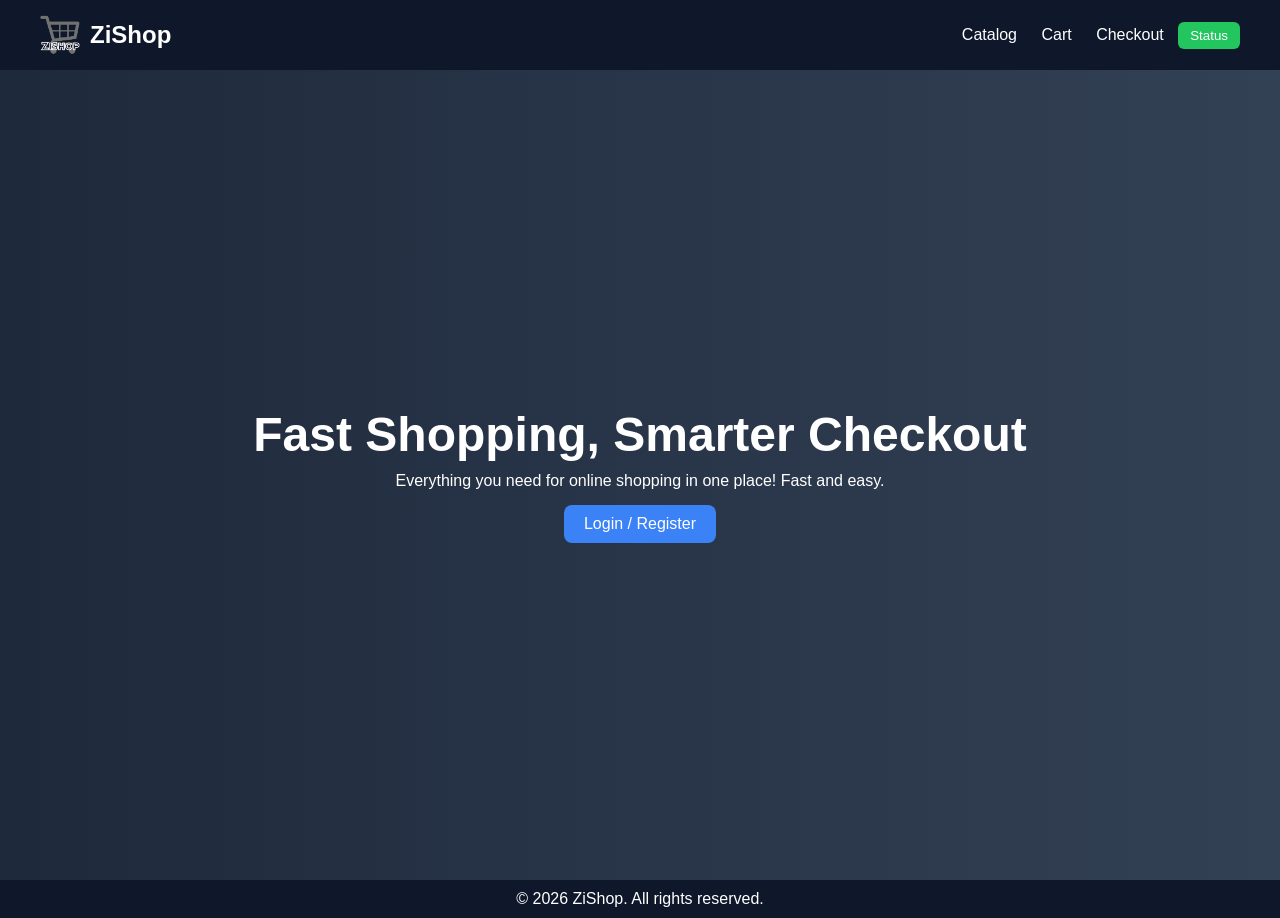
<file: index.html>
<!DOCTYPE html>
<html lang="en">
<head>
  <meta charset="UTF-8">
  <title>ZiShop</title>
  <link rel="stylesheet" href="style.css">
</head>
<body>

<header>
	<div class="logo">
		<img src="ZISHOPLOGO.png" alt="ZiShop Logo">
		<span>ZiShop</span>
	</div>
  <nav>
    <a href="catalog.html">Catalog</a>
    <a href="cart.html">Cart</a>
    <a href="checkout.html">Checkout</a>
    <button class="status-btn">Status</button>
  </nav>
</header>

<main class="hero">
  <div class="hero-text">
    <h1>Fast Shopping, Smarter Checkout</h1>
    <p>Everything you need for online shopping in one place! Fast and easy.</p>
    <a href="login.html" class="btn">Login / Register</a>
  </div>
</main>

<footer>
  <p>© 2026 ZiShop. All rights reserved.</p>
</footer>

</body>
</html>
</file>
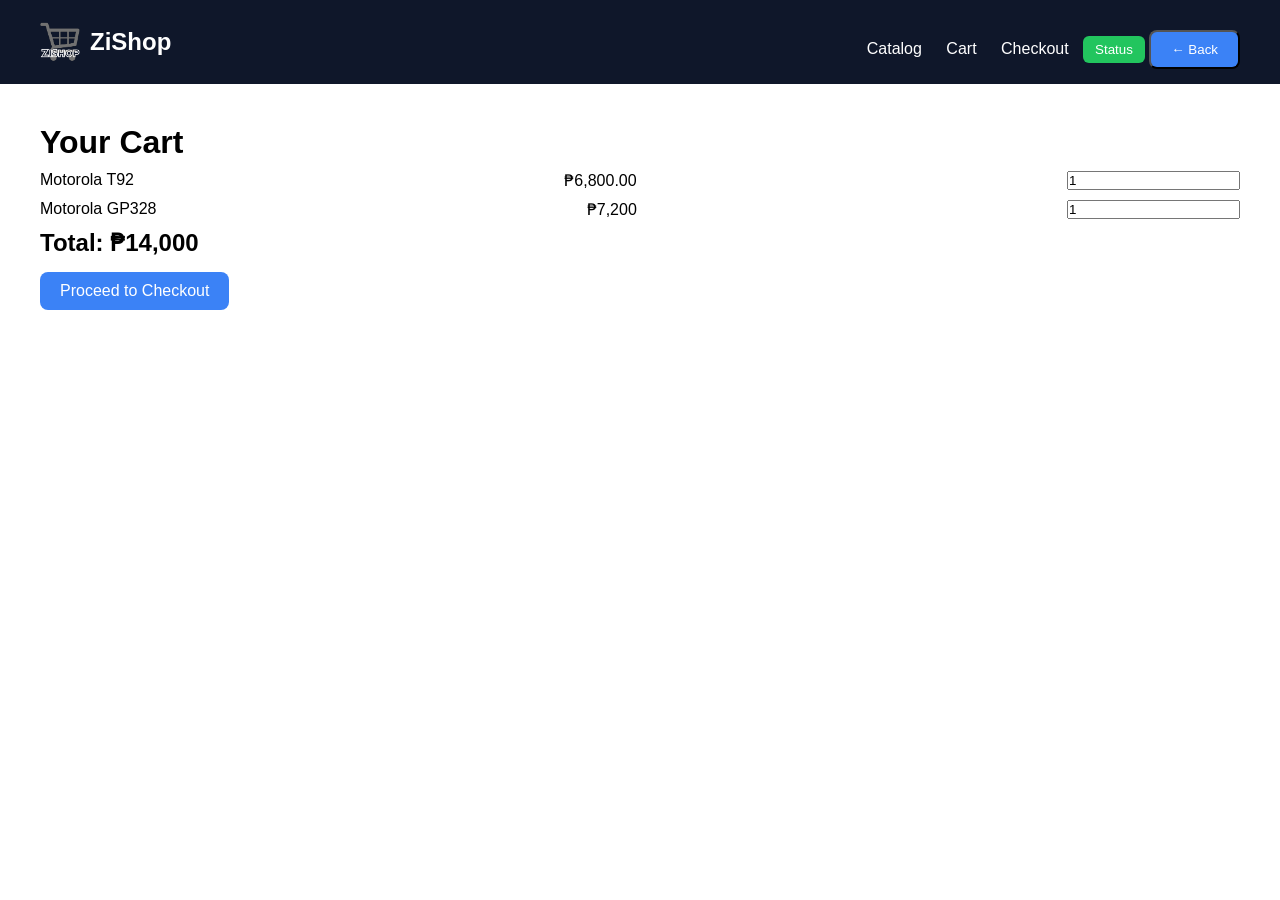
<file: cart.html>
<!DOCTYPE html>
<html lang="en">
<head>
  <meta charset="UTF-8">
  <title>Cart - ZiShop</title>
  <link rel="stylesheet" href="style.css">
</head>
<body>

<header>
	<div class="logo">
		<img src="ZISHOPLOGO.png" alt="ZiShop Logo">
		<span>ZiShop</span>
	</div>
  <nav>
    <a href="catalog.html">Catalog</a>
    <a href="cart.html">Cart</a>
    <a href="checkout.html">Checkout</a>
    <button class="status-btn">Status</button>
	<button onclick="window.location.href='index.html'" class="btn">← Back</button>
  </nav>
</header>

<main class="cart">
  <h1>Your Cart</h1>

  <div class="cart-item">
    <p>Motorola T92</p>
    <p>₱6,800.00</p>
    <input type="number" value="1">
  </div>

  <div class="cart-item">
    <p>Motorola GP328</p>
    <p>₱7,200</p>
    <input type="number" value="1">
  </div>

  <h2>Total: ₱14,000</h2>

  <a href="checkout.html" class="btn">Proceed to Checkout</a>
</main>

</body>
</html>
</file>
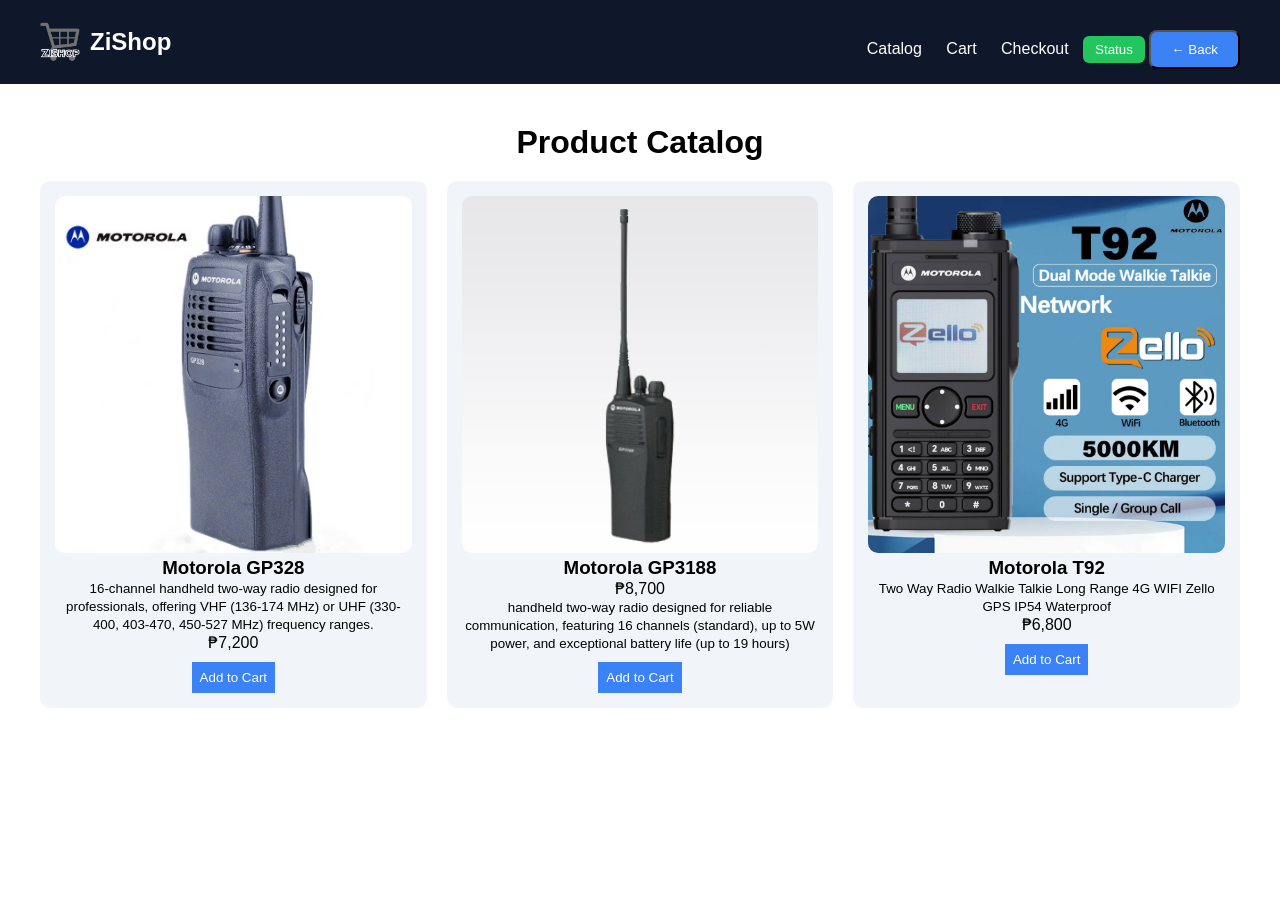
<file: catalog.html>
<!DOCTYPE html>
<html lang="en">
<head>
  <meta charset="UTF-8">
  <title>Catalog - ZiShop</title>
  <link rel="stylesheet" href="style.css">
</head>
<body>

<header>
	<div class="logo">
		<img src="ZISHOPLOGO.png" alt="ZiShop Logo">
		<span>ZiShop</span>
	</div>
  <nav>
    <a href="catalog.html">Catalog</a>
    <a href="cart.html">Cart</a>
    <a href="checkout.html">Checkout</a>
    <button class="status-btn">Status</button>
	<button onclick="window.location.href='index.html'" class="btn">← Back</button>
  </nav>
</header>

<main class="catalog">
  <h1>Product Catalog</h1>

  <div class="product-grid">
    <div class="card">
      <img src="gp328.avif">
      <h3>Motorola GP328</h3>
	  <p><small>16-channel handheld two-way radio designed for professionals, offering VHF (136-174 MHz) or UHF (330-400, 403-470, 450-527 MHz) frequency ranges.</small></p>
      <p>₱7,200</p>
      <button>Add to Cart</button>
    </div>

    <div class="card">
      <img src="gp3188.jpg">
      <h3>Motorola GP3188</h3>
      <p>₱8,700</p>
	  <p><small>handheld two-way radio designed for reliable communication, featuring 16 channels (standard), up to 5W power, and exceptional battery life (up to 19 hours)</small></p>
      <button>Add to Cart</button>
    </div>

    <div class="card">
      <img src="t92.jpg">
      <h3>Motorola T92</h3>
	  <p><small>Two Way Radio Walkie Talkie Long Range 4G WIFI Zello GPS IP54 Waterproof</small></p>
      <p>₱6,800</p>
      <button>Add to Cart</button>
    </div>
  </div>
</main>

</body>
</html>
</file>
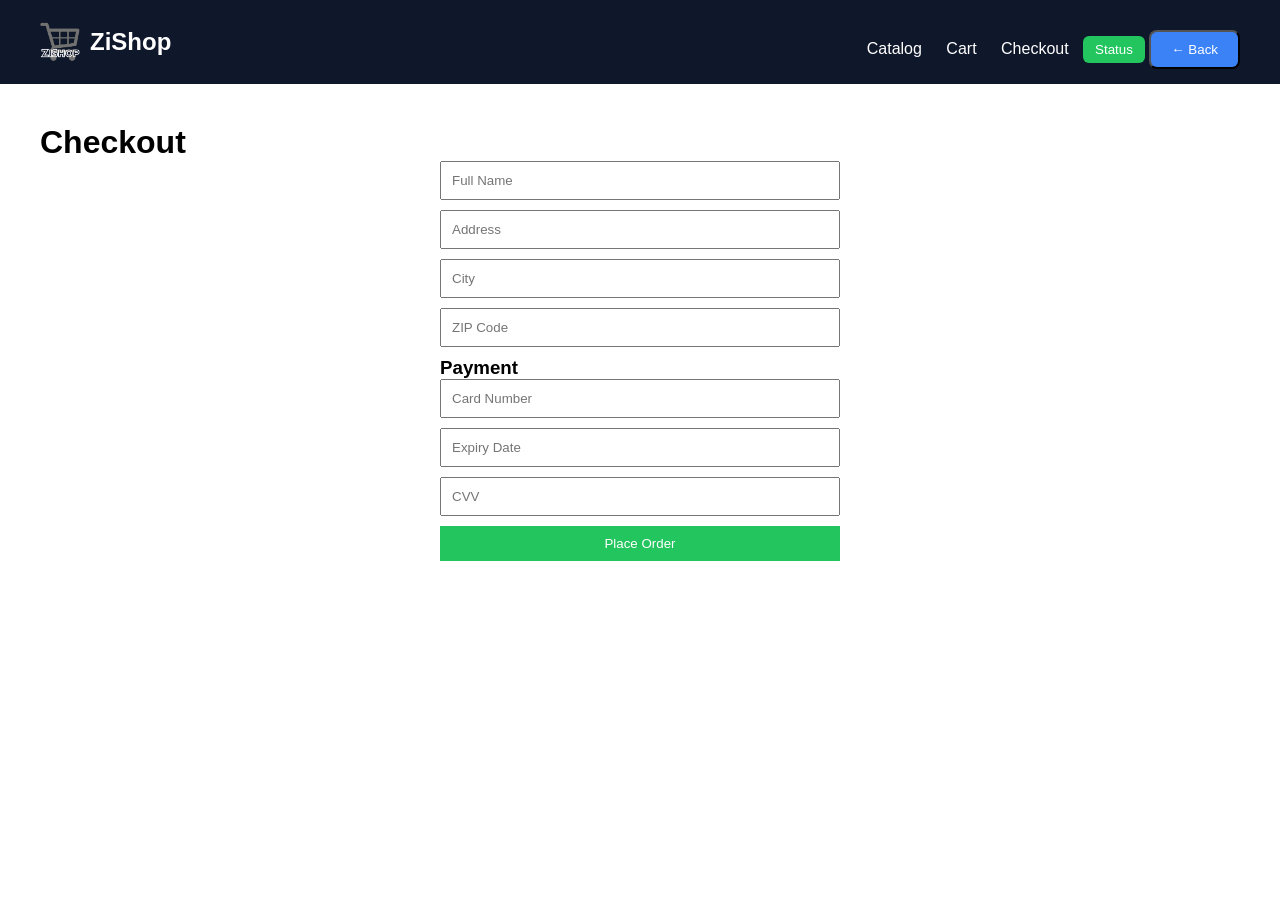
<file: checkout.html>
<!DOCTYPE html>
<html lang="en">
<head>
  <meta charset="UTF-8">
  <title>Checkout - ZiShop</title>
  <link rel="stylesheet" href="style.css">
</head>
<body>

<header>
	<div class="logo">
		<img src="ZISHOPLOGO.png" alt="ZiShop Logo">
		<span>ZiShop</span>
	</div>
  <nav>
    <a href="catalog.html">Catalog</a>
    <a href="cart.html">Cart</a>
    <a href="checkout.html">Checkout</a>
    <button class="status-btn">Status</button>
	<button onclick="window.location.href='index.html'" class="btn">← Back</button>
  </nav>
</header>

<main class="checkout">
  <h1>Checkout</h1>

  <form class="checkout-form">
    <input type="text" placeholder="Full Name" required>
    <input type="text" placeholder="Address" required>
    <input type="text" placeholder="City" required>
    <input type="text" placeholder="ZIP Code" required>

    <h3>Payment</h3>
    <input type="text" placeholder="Card Number" required>
    <input type="text" placeholder="Expiry Date" required>
    <input type="text" placeholder="CVV" required>

    <button type="submit">Place Order</button>
  </form>
</main>

</body>
</html>
</file>
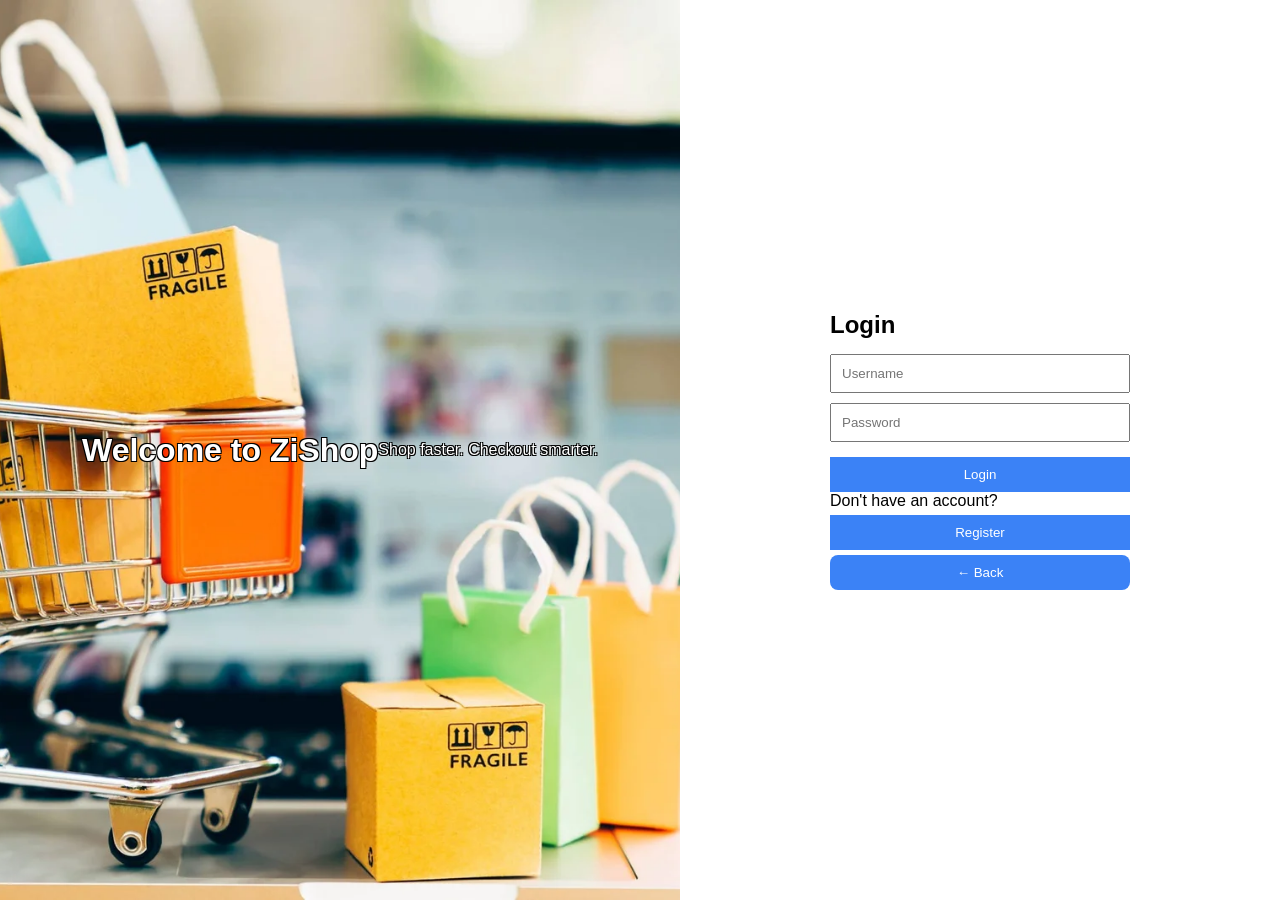
<file: login.html>
<!DOCTYPE html>
<html lang="en">
<head>
  <meta charset="UTF-8">
  <title>Login - ZiShop</title>
  <link rel="stylesheet" href="style.css">
</head>
<body>

<div class="split-container">

  <div class="left">
    <h1>Welcome to ZiShop</h1>
    <p>Shop faster. Checkout smarter.</p>
  </div>


  <div class="right">
    <form class="form">
      <h2>Login</h2>
      <input type="text" placeholder="Username" required>
      <input type="password" placeholder="Password" required>
      <button type="submit">Login</button>

      <p>Don't have an account?</p>
      <button type="button" class="register-btn">Register</button>
	  <button onclick="window.location.href='index.html'" class="btn">← Back</button>
    </form>
  </div>

</div>

</body>
</html>
</file>
<file: style.css>
* {
  margin: 0;
  padding: 0;
  box-sizing: border-box;
  font-family: Arial, sans-serif;
}


header {
  display: flex;
  justify-content: space-between;
  align-items: center;
  padding: 15px 40px;
  background: #0f172a;
  color: white;
}

.logo {
  font-size: 1.5rem;
  font-weight: bold;
}

nav a {
  margin: 0 10px;
  text-decoration: none;
  color: white;
}

.status-btn {
  padding: 6px 12px;
  background: #22c55e;
  border: none;
  color: white;
  cursor: pointer;
  border-radius: 6px;
}


.hero {
  height: 90vh;
  display: flex;
  align-items: center;
  justify-content: center;
  background: linear-gradient(to right, #1e293b, #334155);
  color: white;
  text-align: center;
}

.hero-text h1 {
  font-size: 3rem;
  margin-bottom: 10px;
}

.btn {
  display: inline-block;
  margin-top: 15px;
  padding: 10px 20px;
  background: #3b82f6;
  color: white;
  text-decoration: none;
  border-radius: 8px;
}


footer {
  text-align: center;
  padding: 10px;
  background: #0f172a;
  color: white;
}

.split-container {
  display: flex;
  height: 100vh;
}

.left {
  flex: 1;
  background-image: url("shop.webp");
  background-size: cover;
  background-position: center;
  background-repeat: no-repeat;

  display: flex;
  align-items: center;
  justify-content: center;
  text-align: center;
  padding: 40px;
  color: white;
  text-shadow: 
    -1px -1px 0 black,
     1px -1px 0 black,
    -1px  1px 0 black,
     1px  1px 0 black;
}

.right {
  flex: 1;
  display: flex;
  justify-content: center;
  align-items: center;
}

.form {
  width: 300px;
  display: flex;
  flex-direction: column;
}

.form h2 {
  margin-bottom: 15px;
}

.form input {
  margin-bottom: 10px;
  padding: 10px;
}

.form button {
  padding: 10px;
  background: #3b82f6;
  border: none;
  color: white;
  cursor: pointer;
  margin-top: 5px;
}

.register-btn {
  background: #22c55e;
}

.catalog {
  padding: 40px;
  text-align: center;
}

.product-grid {
  display: grid;
  grid-template-columns: repeat(auto-fit, minmax(200px, 1fr));
  gap: 20px;
  margin-top: 20px;
}

.card {
  background: #f1f5f9;
  padding: 15px;
  border-radius: 10px;
}

.card img {
  width: 100%;
  border-radius: 10px;
}

.card button {
  margin-top: 10px;
  padding: 8px;
  background: #3b82f6;
  border: none;
  color: white;
  cursor: pointer;
}

.cart {
  padding: 40px;
}

.cart-item {
  display: flex;
  justify-content: space-between;
  margin: 10px 0;
}

.checkout {
  padding: 40px;
}

.checkout-form {
  max-width: 400px;
  margin: auto;
  display: flex;
  flex-direction: column;
}

.checkout-form input {
  margin-bottom: 10px;
  padding: 10px;
}

.checkout-form button {
  padding: 10px;
  background: #22c55e;
  border: none;
  color: white;
  cursor: pointer;
}

.logo {
  display: flex;
  align-items: center;
  gap: 10px;
  font-size: 1.5rem;
  font-weight: bold;
}

.logo img {
  width: 40px;
  height: 40px;
  object-fit: contain;
}
</file>
